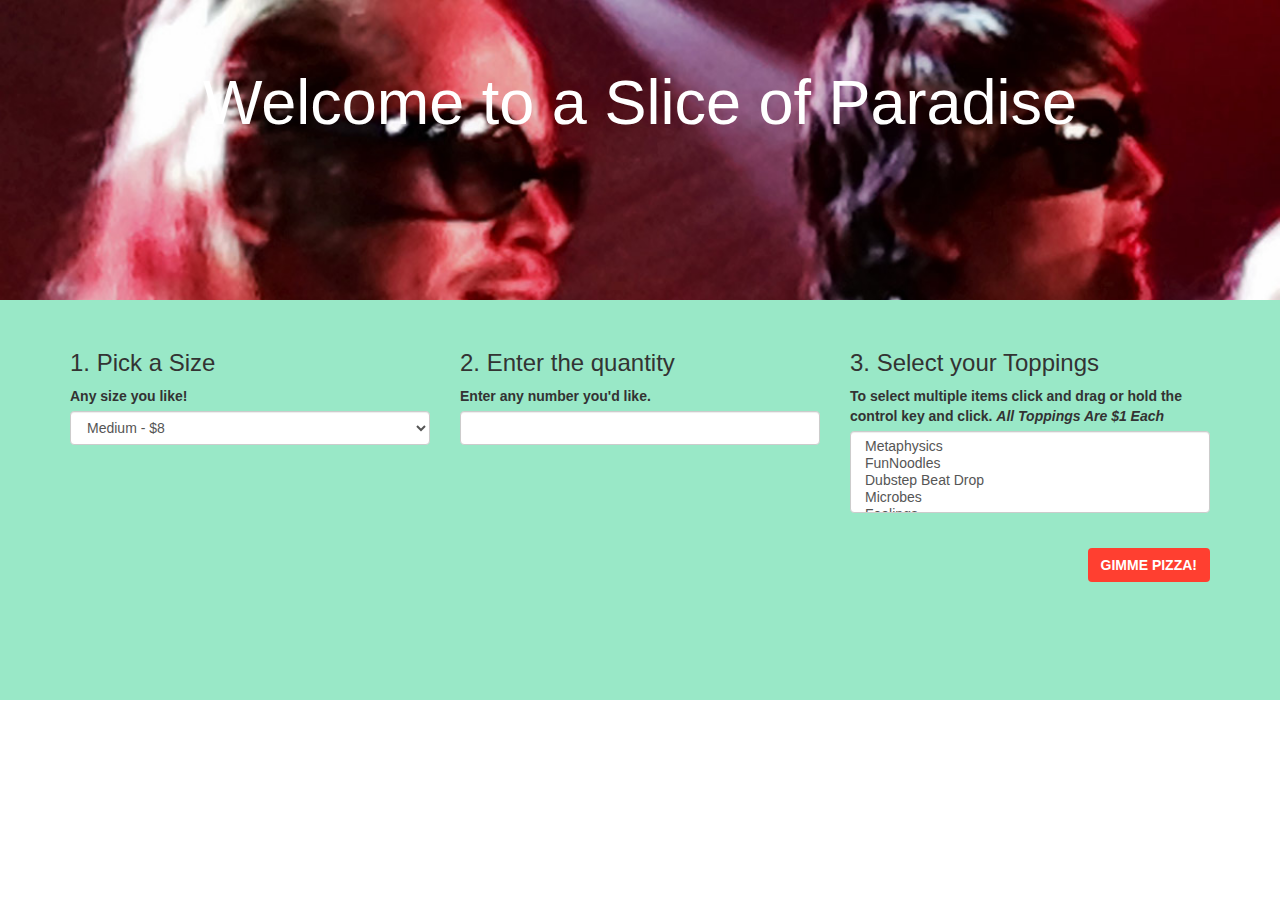
<file: index.html>
<!DOCTYPE html>
<html>
<head>
    <title>Slice of Paradise</title>
    <link rel="stylesheet" href="css/bootstrap.css"/>
    <link rel="stylesheet" href="css/style.css"/>
</head>

<body>
  <div class="jumbotron">
    <div class="container">
      <h1>Welcome to a Slice of Paradise</h1>
    </div>
  </div>

  <div class="form container-fluid">
  <div class="container">
    <form id=pizza-options>
      <div class="row">
<!-- SELECT SIZE -->
        <div class="col-sm-4">
          <h3>1. Pick a Size</h3>
          <label for="sel1">Any size you like!</label></br>
          <select class="select form-control size">
            <option>Medium - $8</option>
            <option>Large - $12</option>
          </select>
        </div>

<!-- INPUT QUANTITY -->
        <div class="col-sm-4">
          <h3>2. Enter the quantity</h3>
          <label for="sel2">Enter any number you'd like.</label></br>
          <input type="number" class="form-control" id="quantity">
        </div>

<!-- SELECT TOPPINGS -->
        <div class="col-sm-4">
          <h3>3. Select your Toppings</h3>
          <label for="sel2">To select multiple items click and drag or hold the control key and click. <em>All Toppings Are $1 Each</em></label></br>
          <select multiple class="select form-control toppings">
            <option>Metaphysics</option>
            <option>FunNoodles</option>
            <option>Dubstep Beat Drop</option>
            <option>Microbes</option>
            <option>Feelings</option>
          </select>
        </div>

      </div>
      <button class=btn id=getPrice>GIMME PIZZA!</button>
    </form>
    </div>
    </div>
<!-- SUBMIT FORM RESULTS. SEE SCRIPT.JS FOR CONTENTS -->
      <div id="output">
      </div>
    <script src="js/jquery-1.12.0.js"></script>
    <script src="js/scripts.js"></script>
</body>
</html>
</file>
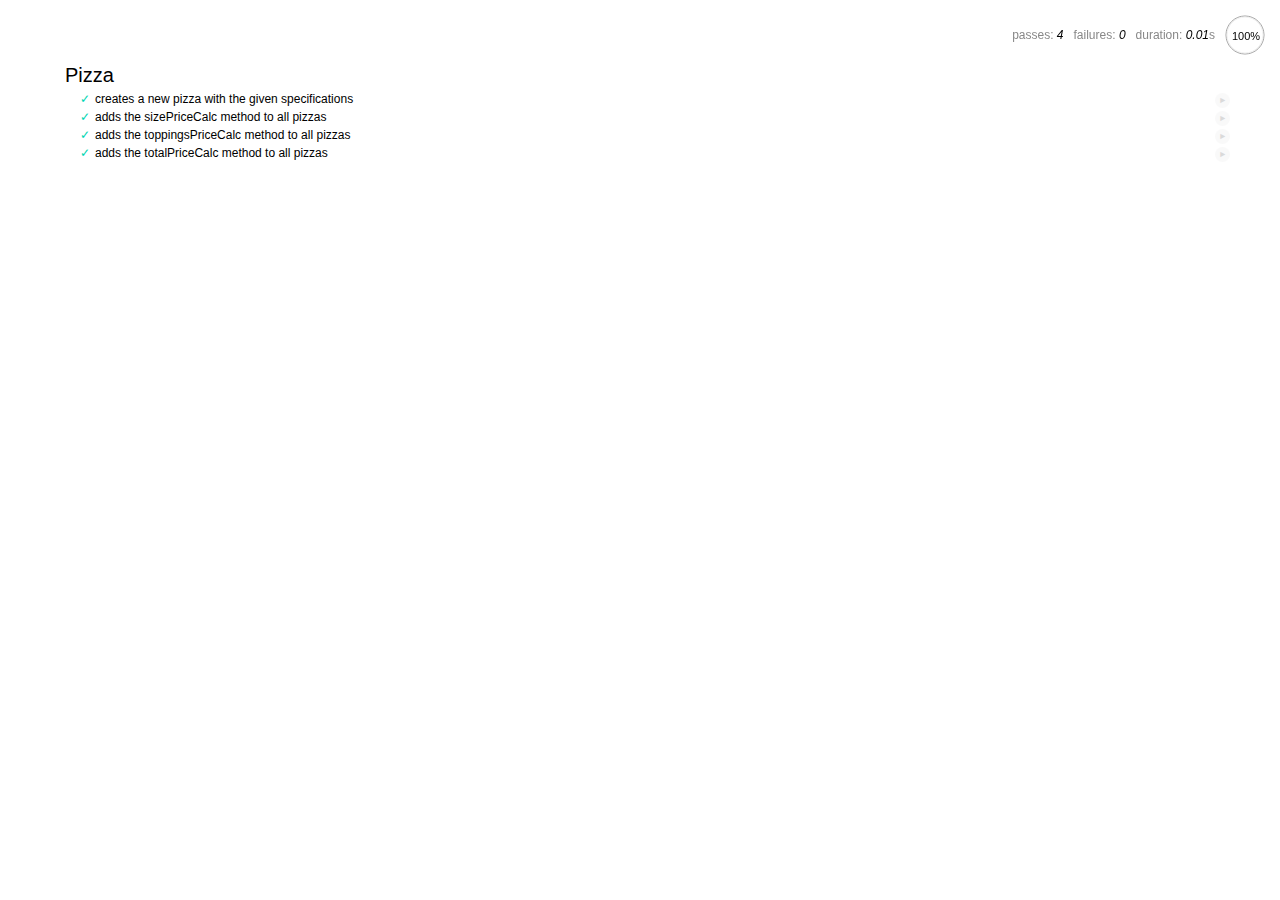
<file: spec/spec-runner.html>
<html>
<head>
  <title>Mocha spec runner</title>
  <link rel="stylesheet" href="mocha.css">
</head>
<body>
  <div id="mocha"></div>
  <script src="../js/jquery-1.12.0.js"></script>
  <script src="../js/scripts.js"></script>
  <script src="mocha.js"></script>
  <script src="chai.js"></script>
  <script>mocha.setup('bdd');</script>
  <script src="specs.js"></script>
  <script>
    expect = chai.expect;
    mocha.checkLeaks();
    mocha.globals(['jQuery']);
    mocha.run();
  </script>
</body>
</html>
</file>
<file: css/style.css>
.jumbotron {
  background-image: url("../img/The_Pizza_Underground2.jpg");
  background-repeat: no-repeat;
  background-size: cover;
  background-color: black;
  color: white;
  text-align: center;
  min-height: 300px;
  margin-bottom: 0px;
}

/*BUTTON STYLES*/
.btn {
  background-color: #FF3F30;
  font-weight: bold;
  color: white;
  float: right;
  margin: 3% 0 6% 0
}
.btn:hover,
.btn:focus {
  background-color: #FF5E30;
  font-weight: bold;
  color: white;
}

/*FORM DIV STYLES*/
.form.container-fluid {
  background-color: #99E8C7;
  padding: 30px 0px 50px 0px;
}

/*RESULT STYLES*/
.result.container-fluid {
  background-color: #FFA876;
}
.result.container-fluid .container{
  background-color: #FFA876;
  padding: 50px 0px 100px 0px;
  text-align: center;
}
.video-container {
    position: relative;
    padding-bottom: 56.25%;
    padding-top: 35px;
    height: 0;
    overflow: hidden;
}
.video-container iframe {
    position: absolute;
    top:0;
    left: 0;
    width: 100%;
    height: 100%;
}
</file>
<file: spec/mocha.css>
@charset "utf-8";

body {
  margin:0;
}

#mocha {
  font: 20px/1.5 "Helvetica Neue", Helvetica, Arial, sans-serif;
  margin: 60px 50px;
}

#mocha ul,
#mocha li {
  margin: 0;
  padding: 0;
}

#mocha ul {
  list-style: none;
}

#mocha h1,
#mocha h2 {
  margin: 0;
}

#mocha h1 {
  margin-top: 15px;
  font-size: 1em;
  font-weight: 200;
}

#mocha h1 a {
  text-decoration: none;
  color: inherit;
}

#mocha h1 a:hover {
  text-decoration: underline;
}

#mocha .suite .suite h1 {
  margin-top: 0;
  font-size: .8em;
}

#mocha .hidden {
  display: none;
}

#mocha h2 {
  font-size: 12px;
  font-weight: normal;
  cursor: pointer;
}

#mocha .suite {
  margin-left: 15px;
}

#mocha .test {
  margin-left: 15px;
  overflow: hidden;
}

#mocha .test.pending:hover h2::after {
  content: '(pending)';
  font-family: arial, sans-serif;
}

#mocha .test.pass.medium .duration {
  background: #c09853;
}

#mocha .test.pass.slow .duration {
  background: #b94a48;
}

#mocha .test.pass::before {
  content: '✓';
  font-size: 12px;
  display: block;
  float: left;
  margin-right: 5px;
  color: #00d6b2;
}

#mocha .test.pass .duration {
  font-size: 9px;
  margin-left: 5px;
  padding: 2px 5px;
  color: #fff;
  -webkit-box-shadow: inset 0 1px 1px rgba(0,0,0,.2);
  -moz-box-shadow: inset 0 1px 1px rgba(0,0,0,.2);
  box-shadow: inset 0 1px 1px rgba(0,0,0,.2);
  -webkit-border-radius: 5px;
  -moz-border-radius: 5px;
  -ms-border-radius: 5px;
  -o-border-radius: 5px;
  border-radius: 5px;
}

#mocha .test.pass.fast .duration {
  display: none;
}

#mocha .test.pending {
  color: #0b97c4;
}

#mocha .test.pending::before {
  content: '◦';
  color: #0b97c4;
}

#mocha .test.fail {
  color: #c00;
}

#mocha .test.fail pre {
  color: black;
}

#mocha .test.fail::before {
  content: '✖';
  font-size: 12px;
  display: block;
  float: left;
  margin-right: 5px;
  color: #c00;
}

#mocha .test pre.error {
  color: #c00;
  max-height: 300px;
  overflow: auto;
}

#mocha .test .html-error {
  overflow: auto;
  color: black;
  line-height: 1.5;
  display: block;
  float: left;
  clear: left;
  font: 12px/1.5 monaco, monospace;
  margin: 5px;
  padding: 15px;
  border: 1px solid #eee;
  max-width: 85%; /*(1)*/
  max-width: calc(100% - 42px); /*(2)*/
  max-height: 300px;
  word-wrap: break-word;
  border-bottom-color: #ddd;
  -webkit-border-radius: 3px;
  -webkit-box-shadow: 0 1px 3px #eee;
  -moz-border-radius: 3px;
  -moz-box-shadow: 0 1px 3px #eee;
  border-radius: 3px;
}

#mocha .test .html-error pre.error {
  border: none;
  -webkit-border-radius: none;
  -webkit-box-shadow: none;
  -moz-border-radius: none;
  -moz-box-shadow: none;
  padding: 0;
  margin: 0;
  margin-top: 18px;
  max-height: none;
}

/**
 * (1): approximate for browsers not supporting calc
 * (2): 42 = 2*15 + 2*10 + 2*1 (padding + margin + border)
 *      ^^ seriously
 */
#mocha .test pre {
  display: block;
  float: left;
  clear: left;
  font: 12px/1.5 monaco, monospace;
  margin: 5px;
  padding: 15px;
  border: 1px solid #eee;
  max-width: 85%; /*(1)*/
  max-width: calc(100% - 42px); /*(2)*/
  word-wrap: break-word;
  border-bottom-color: #ddd;
  -webkit-border-radius: 3px;
  -webkit-box-shadow: 0 1px 3px #eee;
  -moz-border-radius: 3px;
  -moz-box-shadow: 0 1px 3px #eee;
  border-radius: 3px;
}

#mocha .test h2 {
  position: relative;
}

#mocha .test a.replay {
  position: absolute;
  top: 3px;
  right: 0;
  text-decoration: none;
  vertical-align: middle;
  display: block;
  width: 15px;
  height: 15px;
  line-height: 15px;
  text-align: center;
  background: #eee;
  font-size: 15px;
  -moz-border-radius: 15px;
  border-radius: 15px;
  -webkit-transition: opacity 200ms;
  -moz-transition: opacity 200ms;
  transition: opacity 200ms;
  opacity: 0.3;
  color: #888;
}

#mocha .test:hover a.replay {
  opacity: 1;
}

#mocha-report.pass .test.fail {
  display: none;
}

#mocha-report.fail .test.pass {
  display: none;
}

#mocha-report.pending .test.pass,
#mocha-report.pending .test.fail {
  display: none;
}
#mocha-report.pending .test.pass.pending {
  display: block;
}

#mocha-error {
  color: #c00;
  font-size: 1.5em;
  font-weight: 100;
  letter-spacing: 1px;
}

#mocha-stats {
  position: fixed;
  top: 15px;
  right: 10px;
  font-size: 12px;
  margin: 0;
  color: #888;
  z-index: 1;
}

#mocha-stats .progress {
  float: right;
  padding-top: 0;
}

#mocha-stats em {
  color: black;
}

#mocha-stats a {
  text-decoration: none;
  color: inherit;
}

#mocha-stats a:hover {
  border-bottom: 1px solid #eee;
}

#mocha-stats li {
  display: inline-block;
  margin: 0 5px;
  list-style: none;
  padding-top: 11px;
}

#mocha-stats canvas {
  width: 40px;
  height: 40px;
}

#mocha code .comment { color: #ddd; }
#mocha code .init { color: #2f6fad; }
#mocha code .string { color: #5890ad; }
#mocha code .keyword { color: #8a6343; }
#mocha code .number { color: #2f6fad; }

@media screen and (max-device-width: 480px) {
  #mocha {
    margin: 60px 0px;
  }

  #mocha #stats {
    position: absolute;
  }
}
</file>
